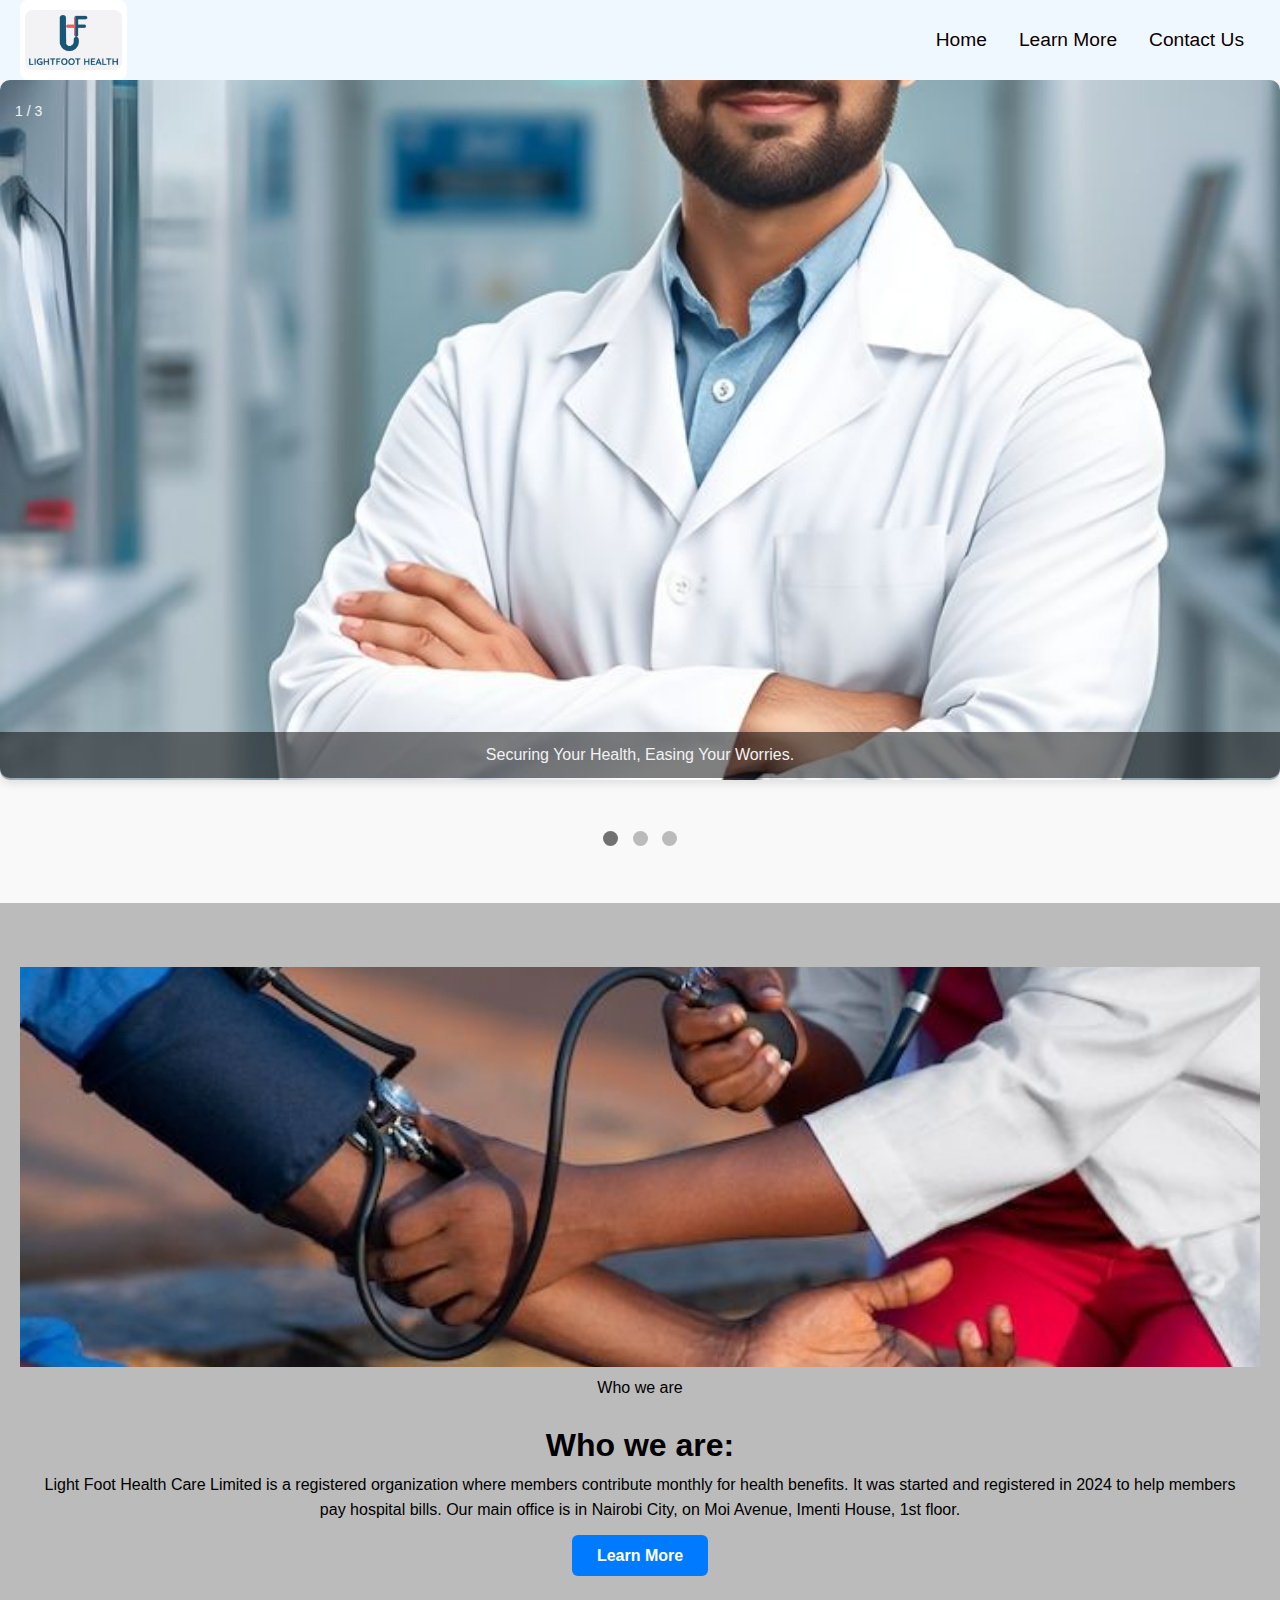
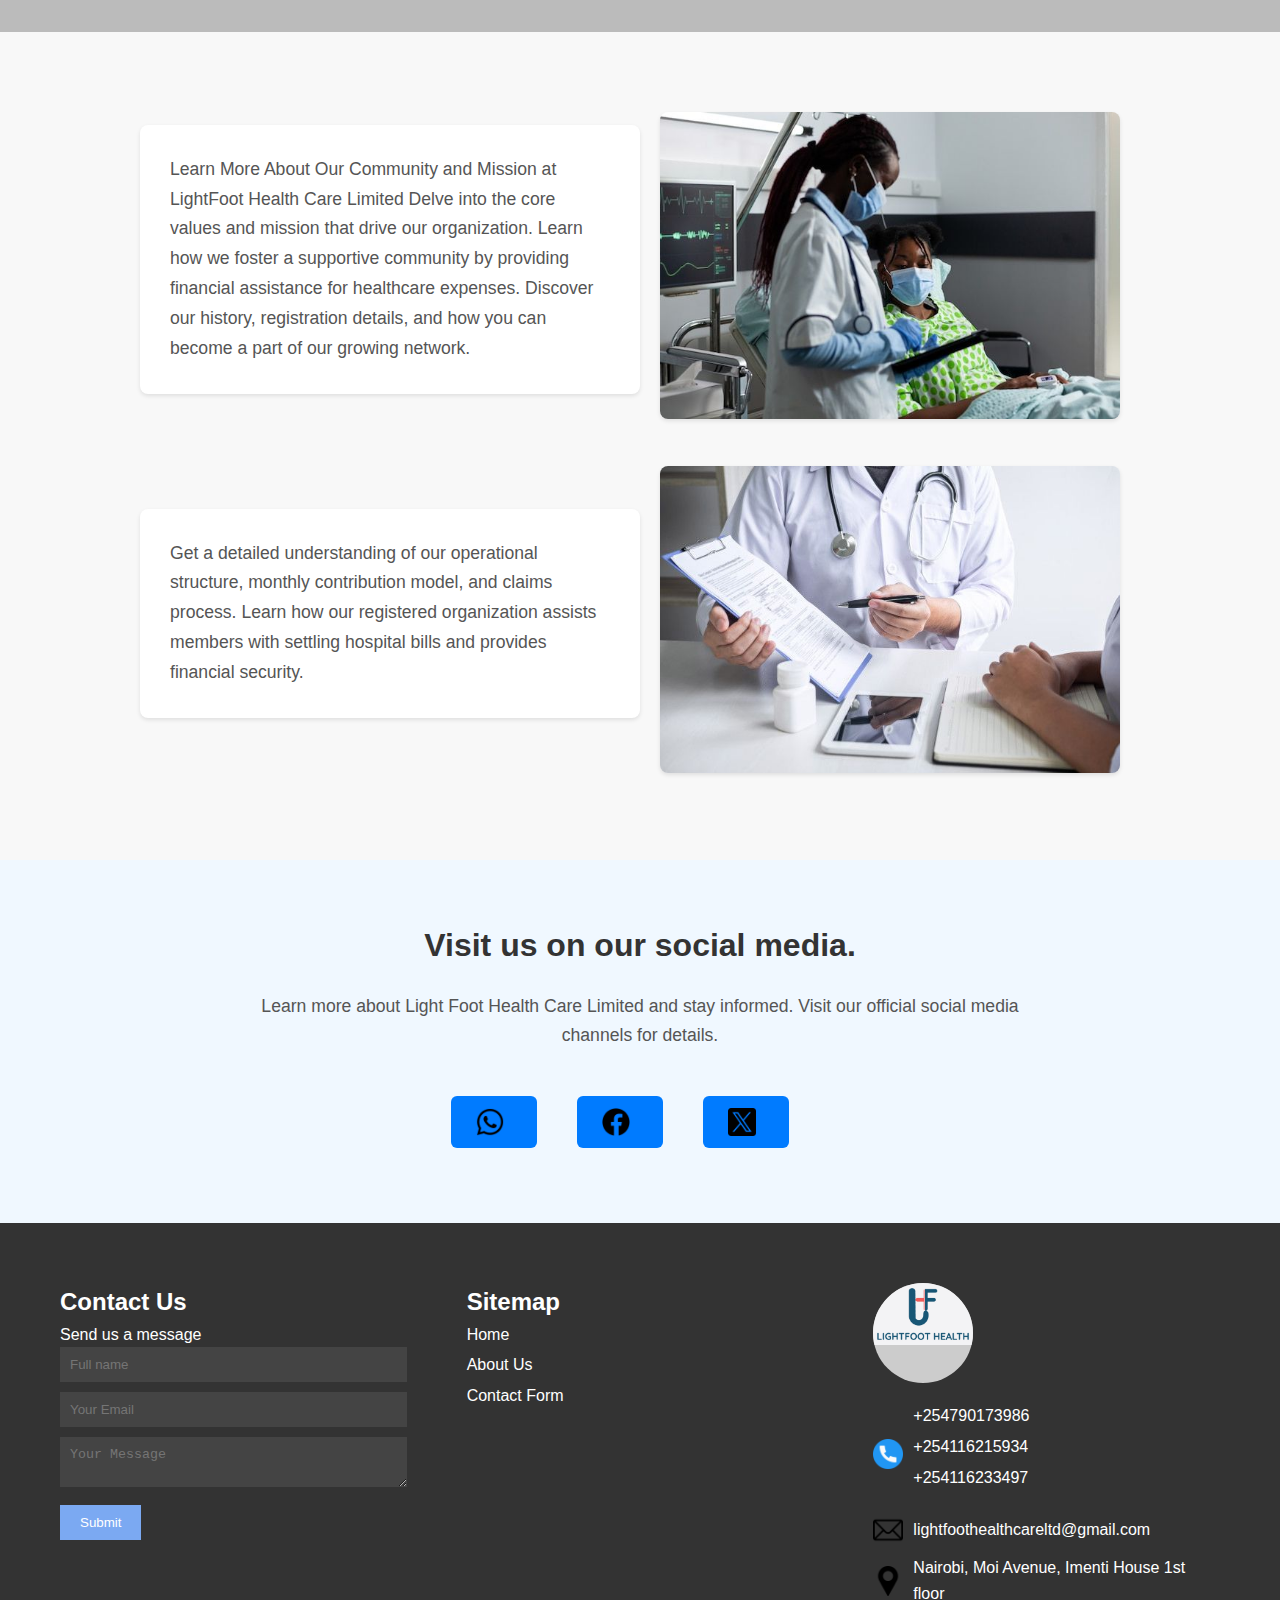
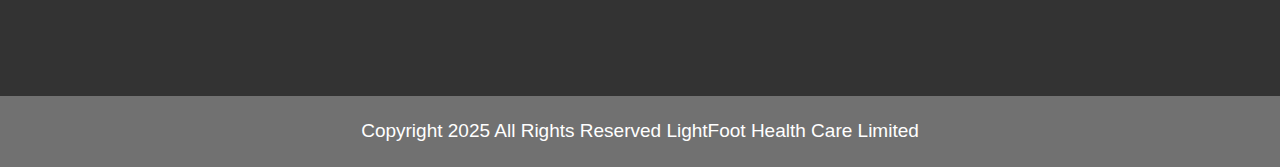
<file: index.html>
<!DOCTYPE html>
<html lang="en">

<head>
    <meta charset="UTF-8">
    <meta name="viewport" content="width=device-width, initial-scale=1.0">
    <link rel="stylesheet" href="light-foot.css">
    <script src="light-foot.js" defer></script>
    <title>Light Foot Health Care Limited</title>
    <link rel="icon" href="images/fav-icon.jpeg" type="image/jpeg">
</head>

<body>
    <nav class="nav_bar">
        <div class="nav_bar_container">
            <a href="#" id="nav_bar_logo"><img src="images/WhatsApp Image 2025-04-06 at 22.21.37.jpeg"
                    alt="Light Foot Logo"></a>
            <div class="nav_bar_toggle">
                <span class="bar"></span>
                <span class="bar"></span>
                <span class="bar"></span>
            </div>
            <ul class="navbar_menu">
                <li class="navbar_item">
                    <a href="#" class="navbar_link">
                        Home
                    </a>
                </li>
                <li class="navbar_item">
                    <a href="#learn-more-section" class="navbar_link">
                        Learn More
                    </a>
                </li>
                <li class="navbar_item">
                    <a href="#contact-section" class="navbar_link">
                        Contact Us
                    </a>
                </li>
            </ul>
        </div>
    </nav>
    <main>
        <section class="sliding_image_section">
            <div class="slideshow_container">
                <div class="my_slides fade">
                    <div class="number_text">1 / 3</div>
                    <img src="images/a man in a lab coat standing with his arms crossed, medical background.jfif"
                        alt="Slide 1">
                    <div class="slide_text">Securing Your Health, Easing Your Worries.</div>
                </div>
                <div class="my_slides fade">
                    <div class="number_text">2 / 3</div>
                    <img src="images/Afrika humanitaire hulp arts die voor de patiënt zorgt _ Gratis Foto.jfif"
                        alt="Slide 2">
                    <div class="slide_text">Financial Support for Your Healthcare Needs.</div>
                </div>
                <div class="my_slides fade">
                    <div class="number_text">3 / 3</div>
                    <img src="images/Premium Photo _ Black nurse isolated at the hospital.jfif" alt="Slide 3">
                    <div class="slide_text">Light Foot: Your Partner in Health and Security.</div>
                </div>
            </div>
            <div class="dot_container">
                <span class="dot" onclick="currentSlide(1)"></span>
                <span class="dot" onclick="currentSlide(2)"></span>
                <span class="dot" onclick="currentSlide(3)"></span>
            </div>
        </section>
        <section class="infomation_section">
            <div class="information_container">
                <div class="informatin_image_conatiner">
                    <img src="images/Afrika humanitaire hulp arts die voor de patiënt zorgt _ Gratis Foto.jfif"
                        alt="Information Image">
                </div>
                <div class="information_text">
                    <p>Who we are</p>
                </div>
                <div class="text">
                    <h1>Who we are:</h1>
                    <p>Light Foot Health Care Limited is a registered organization where members contribute monthly for
                        health benefits. It was started and registered in 2024 to help members pay hospital bills. Our main
                        office is in Nairobi City, on Moi Avenue, Imenti House, 1st floor.</p>
                </div>
                <div class="information_button">
                    <a href="#learn-more-section" class="Learn_more_button">Learn More</a>
                </div>
            </div>
        </section>
        <section class="aboutUs_section" id="learn-more-section">
            <div class="aboutIs_Container">
                <div class="aboutUs_p1">
                    <p>Learn More About Our Community and Mission at LightFoot Health Care Limited
                        Delve into the core values and mission that drive our organization. Learn how we foster a supportive
                        community by providing financial assistance for healthcare expenses. Discover our history,
                        registration details, and how you can become a part of our growing network.</p>
                </div>
                <div class="aboutUs_img1">
                    <img src="images/55d59bef-996f-4500-9fad-938df27f16d5.jfif" alt="about us image">
                </div>
                <div class="aboutUs_p2">
                    <p>Get a detailed understanding of our operational structure, monthly contribution model, and claims
                        process. Learn how our registered organization assists members with settling hospital bills and
                        provides financial security.</p>
                </div>
                <div class="aboutUs_img2 ">
                    <img src="images/f6b60cc7-f3b1-4459-9f27-ce27e15f960f.jfif" alt="about us image">
                </div>
            </div>
        </section>
        <section class="social_media_section">
            <div class="socials_section">
                <div>
                    <h1>Visit us on our social media.</h1>
                </div>
                <div>
                    <p>Learn more about Light Foot Health Care Limited and stay informed. Visit our official social media
                        channels for details.</p>
                </div>
                <div>
                    <ul class="social_media_icons">
                        <li>
                            <a href="https://wa.me/254790173986">
                                <img src="images/whatsapp.png" alt="WhatsApp">
                            </a>
                        </li>
                        <li>
                            <a href="https://www.facebook.com/profile.php?id=61574914957710">
                                <img src="images/facebook.png" alt="Facebook">
                            </a>
                        </li>
                        <li>
                            <a href="https://twitter.com/">
                                <img src="images/twitter.png" alt="X (Twitter)">
                            </a>
                        </li>
                        <li>
                            
                        </li>
                    </ul>
                </div>
            </div>
        </section>
        <section class="contact_form_section" id="contact-section">
            <div class="contact_form_container">
                <div class="contact_form_left">
                    <h2>Contact Us</h2>
                    <p>Send us a message</p>
                    <form id="contactForm" action="https://formsubmit.co/lightfoothealthcareltd@gmail.com" method="post">
                        <input type="text" id="fname" name="name" placeholder="Full name" required><br>
                        <input type="email" id="email" name="email" placeholder="Your Email" required><br>
                        <textarea id="message" name="message" placeholder="Your Message" required></textarea><br>
                        <button type="submit" class="form_button">Submit</button>
                    </form>
                    <div id="form-message"></div>
                </div>
                <div class="contact_form_middle">
                    <h2>Sitemap</h2>
                    <ul>
                        <li><a href="#">Home</a></li>
                        <li><a href="#about-us-section">About Us</a></li>
                        <li><a href="#contact-section">Contact Form</a></li>
                    </ul>
                </div>
                <div class="contact_form_right">
                    <div class="logo-circle">
                        <img src="images/WhatsApp Image 2025-04-06 at 22.21.37.jpeg" alt="Your Logo">
                    </div>
                    <div class="contact-info">
                        <div class="phone">
                            <img src="images/telephone.png" alt="Phone">
                            <div>
                                <p><a href="tel:+254790173986">+254790173986</a></p>
                                <p><a href="tel:+254116215934">+254116215934</a></p>
                                <p><a href="tel:+254116233497">+254116233497</a></p>
                            </div>
                        </div>
                        <div class="email">
                            <img src="images/mail.png" alt="Email">
                            <p>lightfoothealthcareltd@gmail.com</p>
                        </div>
                        <div class="address">
                            <img src="images/pin.png" alt="Address">
                            <p>Nairobi, Moi Avenue, Imenti House 1st floor</p>
                        </div>
                    </div>
                </div>
                <div class="instagram-brands">
                </div>
            </div>
        </section>
    </main>
    <section class="footer_section">
        <footer>
            <p>Copyright 2025 All Rights Reserved LightFoot Health Care Limited</p>
        </footer>
    </section>
    <script>
        // JavaScript for automatic slideshow
        let slideIndex = 0; //start at zero
        showSlides();

        function showSlides() {
            let i;
            let slides = document.getElementsByClassName("my_slides");
            let dots = document.getElementsByClassName("dot");
            for (i = 0; i < slides.length; i++) {
                slides[i].style.display = "none";
            }
            slideIndex++;
            if (slideIndex > slides.length) {
                slideIndex = 1
            }
            for (i = 0; i < dots.length; i++) {
                dots[i].className = dots[i].className.replace(" active", "");
            }
            slides[slideIndex - 1].style.display = "block";
            dots[slideIndex - 1].className += " active";
            setTimeout(showSlides, 3000); // Change image every 3 seconds
        }

        // JavaScript for Hamburger Menu
        const navBarToggle = document.querySelector('.nav_bar_toggle');
        const navbarMenu = document.querySelector('.navbar_menu');

        navBarToggle.addEventListener('click', () => {
            navBarToggle.classList.toggle('active');
            navbarMenu.classList.toggle('active');
        });
    </script>
    <script src="https://smtpjs.com/v3/smtp.js"></script>
</body>

</html>
</file>
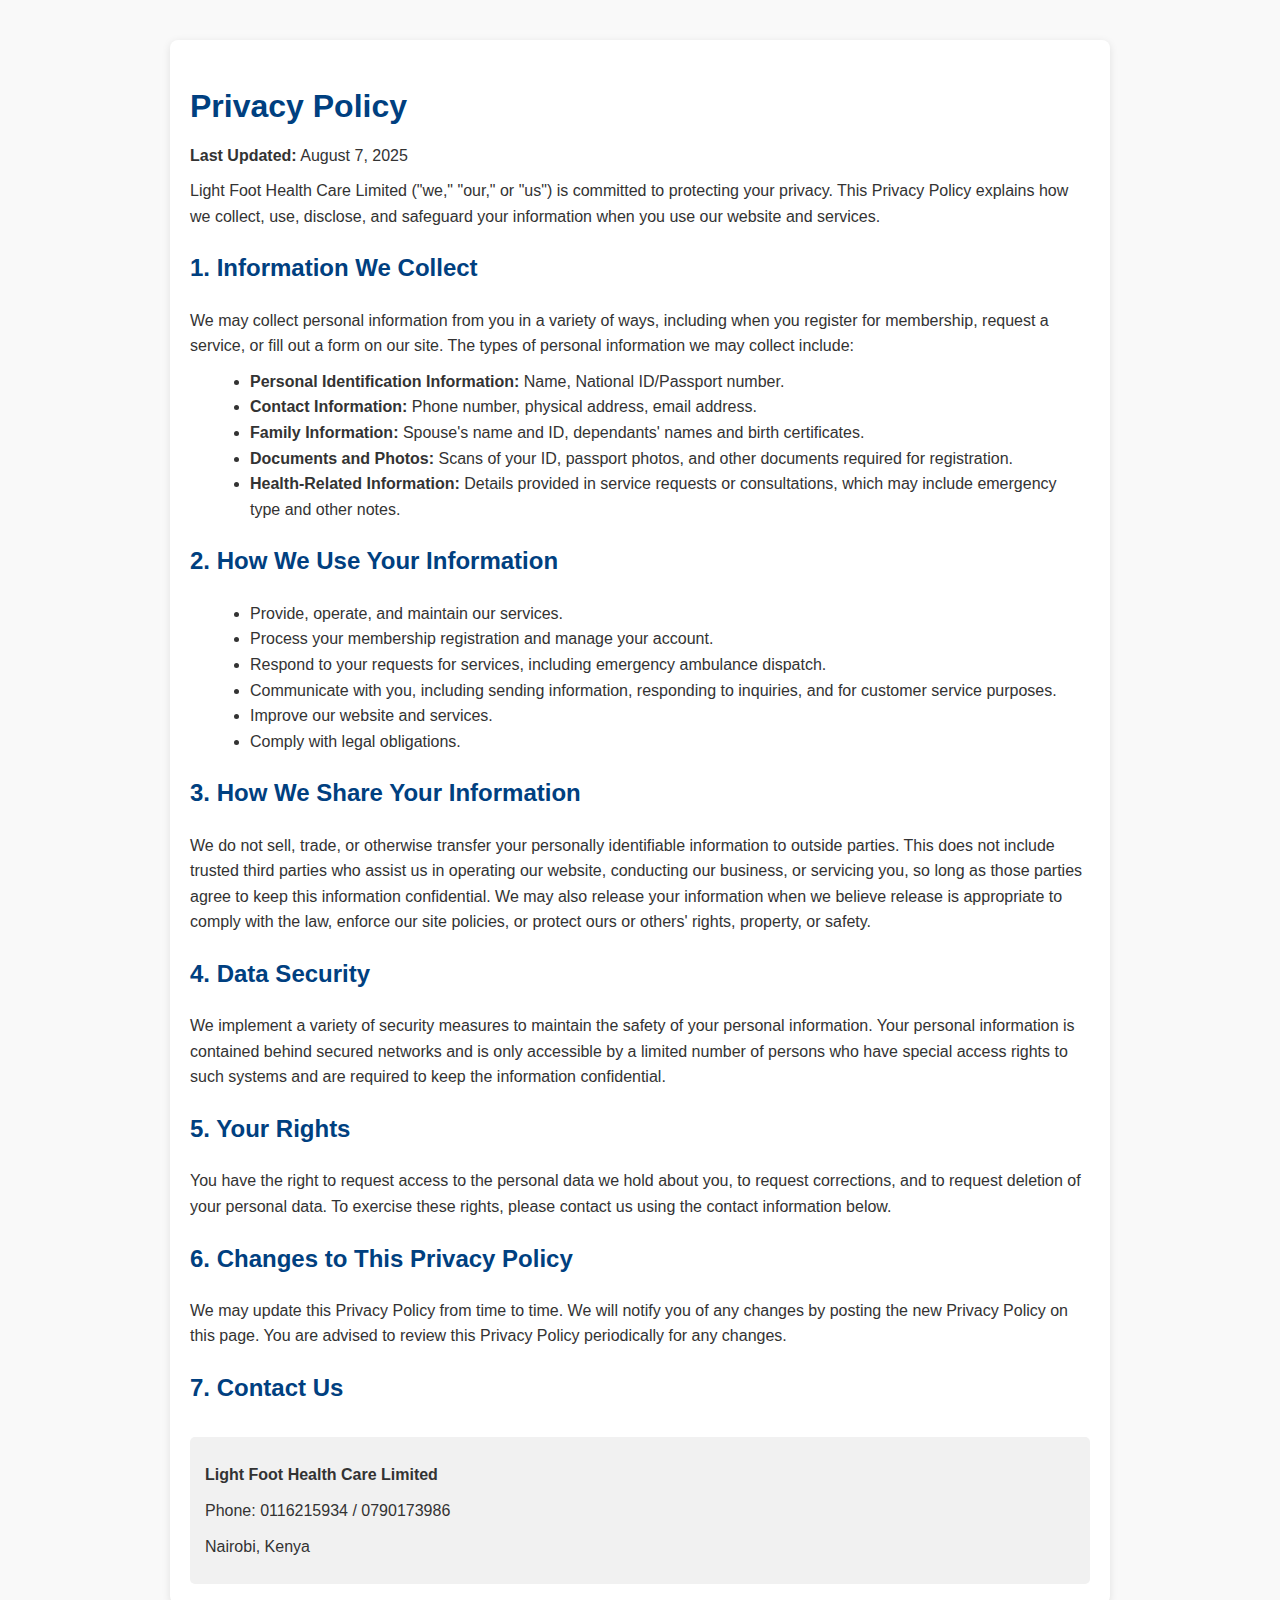
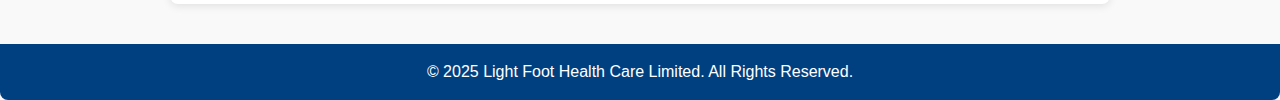
<file: privacy-policy.html>
<!DOCTYPE html>
<html lang="en">
<head>
  <meta charset="UTF-8">
  <meta name="viewport" content="width=device-width, initial-scale=1.0">
  <title>Privacy Policy - Light Foot Health Care Limited</title>
  <style>
    body {
      font-family: Arial, sans-serif;
      line-height: 1.6;
      background-color: #f9f9f9;
      color: #333;
      margin: 0;
      padding: 0;
    }
    .container {
      max-width: 900px;
      margin: 40px auto;
      padding: 20px;
      background: #fff;
      border-radius: 8px;
      box-shadow: 0 2px 8px rgba(0,0,0,0.1);
    }
    h1, h2 {
      color: #004080;
    }
    h1 {
      margin-bottom: 10px;
    }
    h2 {
      margin-top: 20px;
    }
    p {
      margin: 10px 0;
    }
    ul {
      margin: 10px 0 20px 20px;
    }
    .contact {
      margin-top: 30px;
      padding: 15px;
      background: #f1f1f1;
      border-radius: 5px;
    }
    footer {
      text-align: center;
      margin-top: 40px;
      padding: 15px;
      background: #004080;
      color: white;
      border-radius: 0 0 8px 8px;
    }
  </style>
</head>
<body>
  <div class="container">
    <h1>Privacy Policy</h1>
    <p><strong>Last Updated:</strong> August 7, 2025</p>

    <p>Light Foot Health Care Limited ("we," "our," or "us") is committed to protecting your privacy. 
    This Privacy Policy explains how we collect, use, disclose, and safeguard your information when you use our website and services.</p>

    <h2>1. Information We Collect</h2>
    <p>We may collect personal information from you in a variety of ways, including when you register for membership, request a service, or fill out a form on our site. The types of personal information we may collect include:</p>
    <ul>
      <li><strong>Personal Identification Information:</strong> Name, National ID/Passport number.</li>
      <li><strong>Contact Information:</strong> Phone number, physical address, email address.</li>
      <li><strong>Family Information:</strong> Spouse's name and ID, dependants' names and birth certificates.</li>
      <li><strong>Documents and Photos:</strong> Scans of your ID, passport photos, and other documents required for registration.</li>
      <li><strong>Health-Related Information:</strong> Details provided in service requests or consultations, which may include emergency type and other notes.</li>
    </ul>

    <h2>2. How We Use Your Information</h2>
    <ul>
      <li>Provide, operate, and maintain our services.</li>
      <li>Process your membership registration and manage your account.</li>
      <li>Respond to your requests for services, including emergency ambulance dispatch.</li>
      <li>Communicate with you, including sending information, responding to inquiries, and for customer service purposes.</li>
      <li>Improve our website and services.</li>
      <li>Comply with legal obligations.</li>
    </ul>

    <h2>3. How We Share Your Information</h2>
    <p>We do not sell, trade, or otherwise transfer your personally identifiable information to outside parties. 
    This does not include trusted third parties who assist us in operating our website, conducting our business, or servicing you, 
    so long as those parties agree to keep this information confidential. 
    We may also release your information when we believe release is appropriate to comply with the law, enforce our site policies, 
    or protect ours or others' rights, property, or safety.</p>

    <h2>4. Data Security</h2>
    <p>We implement a variety of security measures to maintain the safety of your personal information. 
    Your personal information is contained behind secured networks and is only accessible by a limited number of persons 
    who have special access rights to such systems and are required to keep the information confidential.</p>

    <h2>5. Your Rights</h2>
    <p>You have the right to request access to the personal data we hold about you, to request corrections, and to request deletion of your personal data. 
    To exercise these rights, please contact us using the contact information below.</p>

    <h2>6. Changes to This Privacy Policy</h2>
    <p>We may update this Privacy Policy from time to time. We will notify you of any changes by posting the new Privacy Policy on this page. 
    You are advised to review this Privacy Policy periodically for any changes.</p>

    <h2>7. Contact Us</h2>
    <div class="contact">
      <p><strong>Light Foot Health Care Limited</strong></p>
      <p>Phone: 0116215934 / 0790173986</p>
      <p>Nairobi, Kenya</p>
    </div>
  </div>

  <footer>
    &copy; 2025 Light Foot Health Care Limited. All Rights Reserved.
  </footer>
</body>
</html>
</file>
<file: light-foot.css>
/* Reset and General Styles */
* {
  box-sizing: border-box;
  margin: 0;
  padding: 0;
}

body {
  font-family: sans-serif;
  line-height: 1.6;
}

a {
  text-decoration: none;
  color: inherit;
}

ul,
ol {
  list-style: none;
}

/* Navigation Bar */
.nav_bar {
  background-color: aliceblue;
  height: 80px;
  display: flex;
  justify-content: center;
  align-items: center;
  font-size: 1.2rem;
  position: sticky;
  top: 0;
  z-index: 999;
}

.nav_bar_container {
  display: flex;
  justify-content: space-between;
  height: 80px;
  z-index: 1;
  width: 100%;
  max-width: 1300px;
  margin: 0 auto;
  padding: 0 20px;
}

#nav_bar_logo {
  background-color: #ffff;
  padding: 5px;
  display: flex;
  align-items: center;
  border-radius: 8px;
}

#nav_bar_logo img {
  max-height: 60px;
  max-width: 150px;
  height: auto;
  width: auto;
  border-radius: 8px;
  background-color: #ffff;
}

.navbar_menu {
  display: flex;
  align-items: center;
  list-style: none;
  text-align: center;
}

.navbar_item {
  height: 80px;
}

.navbar_link {
  color: #0b0000;
  display: flex;
  align-items: center;
  justify-content: center;
  text-decoration: none;
  padding: 0 1rem;
  height: 100%;
}

.navbar_link:hover {
  color: #d34141;
  transition: all 0.3s ease;
}

.bar {
  display: block;
  width: 25px;
  height: 3px;
  margin: 5px auto;
  background-color: #333;
  transition: all 0.3s ease-in-out;
}

/* Sliding Image Section */
.sliding_image_section {
  padding-top: 0px; /* Changed from 80px */
  padding-bottom: 50px;
  text-align: center;
  background-color: #f9f9f9;
}

.slideshow_container {
  width: 100%;
  position: relative;
  margin-bottom: 40px;
}

.my_slides {
  display: none;
  margin-bottom: 20px;
}

.my_slides img {
  width: 100%;
  height: 700px;
  object-fit: cover;
  border-radius: 10px;
  box-shadow: 0 4px 8px rgba(0, 0, 0, 0.1);
}

.number_text {
  color: #f2f2f2;
  font-size: 14px;
  padding: 10px 15px;
  position: absolute;
  top: 10px;
}

.slide_text {
  color: #f2f2f2;
  font-size: 16px;
  padding: 10px 15px;
  position: absolute;
  bottom: 10px;
  width: 100%;
  text-align: center;
  background: rgba(0, 0, 0, 0.5);
  border-radius: 0 0 10px 10px;
}

.dot_container {
  text-align: center;
  margin-top: 20px;
}

.dot {
  cursor: pointer;
  height: 15px;
  width: 15px;
  margin: 0 5px;
  background-color: #bbb;
  border-radius: 50%;
  display: inline-block;
  transition: background-color 0.6s ease;
}

.active,
.dot:hover {
  background-color: #717171;
}

.fade {
  animation-name: fade;
  animation-duration: 1.5s;
}

@keyframes fade {
  from {
    opacity: 0.4;
  }
  to {
    opacity: 1;
  }
}

/* Who We Are Section */
.infomation_section {
  background-color: #bbb;
  padding: 64px 20px;
  text-align: center;
}

.text {
  padding: 20px;
}

/* Footer Section */
.footer_section {
  background: #717171;
  text-align: center;
  font-size: 19px;
  padding: 20px 0;
  color: #ffff;
}

/* Contact Form Section (Adjusted) */
.contact_form_section {
  background-color: #333;
  color: #fff;
  padding: 40px;
}

.contact_form_container {
  display: grid;
  grid-template-columns: 1fr 1fr 1fr;
  gap: 20px;
}

.contact_form_left,
.contact_form_middle,
.contact_form_right {
  padding: 20px;
}

.contact_form_left input,
.contact_form_left textarea {
  width: 100%;
  padding: 10px;
  margin-bottom: 10px;
  background-color: #444;
  border: none;
  color: #fff;
}

.contact_form_left button {
  background-color: #7ba9f2;
  color: #fff;
  padding: 10px 20px;
  border: none;
  cursor: pointer;
}

.contact_form_middle ul {
  list-style: none;
  padding: 0;
}

.contact_form_middle a {
  color: #fff;
  text-decoration: none;
  display: block;
  margin-bottom: 5px;
}

.contact_form_right .logo-circle {
  width: 100px;
  height: 100px;
  border-radius: 50%;
  background-color: #ccc;
  margin-bottom: 20px;
  overflow: hidden;
}

.contact_form_right .logo-circle img {
  width: 100%;
  height: auto;
}

.contact_form_right .contact-info div {
  display: flex;
  align-items: center;
  margin-bottom: 10px;
}

.contact_form_right .contact-info img {
  width: 30px;
  margin-right: 10px;
}

.instagram-brands {
  /* Style for Instagram brand logos/links */
}

.footer {
  text-align: center;
  margin-top: 40px;
}

/* Learn more button styling */
.Learn_more_button {
  background-color: #007bff;
  color: white;
  padding: 12px 25px;
  border: none;
  border-radius: 6px;
  font-size: 1rem;
  font-weight: 600;
  cursor: pointer;
  transition: background-color 0.3s ease, transform 0.2s ease;
}

.Learn_more_button:hover {
  background-color: #0056b3;
  transform: translateY(-2px);
  box-shadow: 0 4px 8px rgba(0, 0, 0, 0.2);
}

/* Social Media Section */
.social_media_section {
  padding: 60px 20px;
  background-color: #f0f8ff;
  text-align: center;
}

.socials_section {
  max-width: 800px;
  margin: 0 auto;
}

.socials_section h1 {
  font-size: 2rem;
  margin-bottom: 20px;
  color: #333;
}

.socials_section p {
  font-size: 1.1rem;
  margin-bottom: 30px;
  color: #555;
  line-height: 1.7;
}

.socials_section ul {
  display: flex;
  justify-content: center;
  flex-wrap: wrap;
  margin-top: 20px;
}

.socials_section li {
  margin: 15px 20px;
}

.socials_section li a {
  display: inline-block;
  padding: 12px 25px;
  background-color: #007bff;
  color: white;
  border-radius: 6px;
  font-weight: 600;
  transition: background-color 0.3s ease, transform 0.2s ease;
  display: flex;
  align-items: center;
  justify-content: center;
}

.socials_section li a:hover {
  background-color: #0056b3;
  transform: translateY(-3px);
  box-shadow: 0 4px 8px rgba(0, 0, 0, 0.2);
}

/* Social Media Icons Size Adjustment */
.socials_section li a img {
  width: 28px;
  height: 28px;
  vertical-align: middle;
  margin-right: 8px;
}

/* About Us Section */
.aboutUs_section {
  padding: 60px 20px;
  background-color: #f8f8f8;
}

.aboutIs_Container {
  max-width: 1000px;
  margin: 0 auto;
  display: flex;
  flex-wrap: wrap;
  align-items: center;
  justify-content: space-between;
}

.aboutUs_p1,
.aboutUs_p2 {
  flex: 1 1 45%;
  padding: 30px;
  background-color: white;
  border-radius: 8px;
  box-shadow: 0 2px 4px rgba(0, 0, 0, 0.1);
  margin-bottom: 20px;
}

.aboutUs_p1 p,
.aboutUs_p2 p {
  font-size: 1.1rem;
  line-height: 1.7;
  color: #555;
}

.aboutUs_img1,
.aboutUs_img2 {
  flex: 1 1 45%;
  padding: 20px;
  text-align: center;
}

.aboutUs_img1 img,
.aboutUs_img2 img {
  max-width: 100%;
  height: auto;
  border-radius: 8px;
  box-shadow: 0 2px 4px rgba(0, 0, 0, 0.1);
}

/* About Us Responsive Adjustments */
@media (max-width: 768px) {
  .aboutIs_Container {
    flex-direction: column;
  }

  .aboutUs_p1,
  .aboutUs_p2,
  .aboutUs_img1,
  .aboutUs_img2 {
    flex: 1 1 100%;
    margin-bottom: 20px;
  }
}

/* Media Query for Responsive Design */
@media screen and (max-width: 960px) {
  .nav_bar_container {
    padding: 0;
  }

  .navbar_menu {
    display: none;
    flex-direction: column;
    position: absolute;
    top: 80px;
    left: 0; /* Or right:0; if you want it on the right side */
    width: 0%; /* Initial width to 0 */
    background-color: rgb(89, 171, 244);
    z-index: 99;
    transition: width 0.3s ease; /* Add transition for smooth animation */
  }

  .navbar_menu.active {
    display: flex;
    width: 50%; /* Set width to half of the screen */
  }

  .nav_bar_toggle .bar {
    width: 25px;
    height: 3px;
    margin: 5px auto;
    background: #444;
    transition: all 0.3s ease-in-out;
  }

  .navbar_item {
    width: 100%;
  }

  .navbar_link {
    text-align: center;
    padding: 2rem;
    color: #ffff;
    display: block;
  }

  .nav_bar_toggle {
    position: absolute;
    top: 20%;
    right: 5%;
    transform: translate(5%, 20%);
  }

  .nav_bar_toggle .bar {
    display: block;
    cursor: pointer;
  }

  .nav_bar_toggle.active .bar:nth-child(1) {
    transform: translateY(8px) rotate(45deg);
  }

  .nav_bar_toggle.active .bar:nth-child(2) {
    opacity: 0;
  }

  .nav_bar_toggle.active .bar:nth-child(3) {
    transform: translateY(-8px) rotate(-45deg);
  }
}

/* Mobile Responsive Adjustments for Slideshow */
@media screen and (max-width: 768px) {
  .sliding_image_section {
    padding-top: 80px;
    padding-bottom: 30px;
  }

  .my_slides img {
    height: 400px;
    object-fit: cover;
    width: 100%;
  }

  .dot {
    height: 12px;
    width: 12px;
  }

  /* Adjust image in Who we are section on mobile */
  .informatin_image_conatiner img {
    max-height: 300px;
  }
}

/* Contact Form Section (Adjusted) - Mobile Specific */
@media (max-width: 768px) {
  .contact_form_section {
    padding: 20px;
  }

  .contact_form_container {
    grid-template-columns: 1fr;
    gap: 20px;
  }

  .contact_form_left,
  .contact_form_middle,
  .contact_form_right {
    padding: 15px;
  }

  .contact_form_left input,
  .contact_form_left textarea {
    width: 100%;
    padding: 12px;
    margin-bottom: 10px;
    background-color: #444;
    border: none;
    color: #fff;
    font-size: 1rem;
  }

  .contact_form_left button {
    width: 100%;
    padding: 14px 20px;
    font-size: 1.1rem;
  }

  .contact_form_middle ul {
    padding: 0;
  }

  .contact_form_middle li {
    margin-bottom: 8px;
  }

  .contact_form_middle a {
    display: block;
    color: #fff;
    text-decoration: none;
    font-size: 1 rem;
  }

  .contact_form_right .logo-circle {
    width: 80px;
    height: 80px;
    margin: 0 auto 20px;
  }

  .contact_form_right .contact-info div {
    display: flex;
    align-items: center;
    margin-bottom: 15px;
  }

  .contact_form_right .contact-info img {
    width: 25px;
    margin-right: 10px;
  }

  .contact_form_right .contact-info p {
    font-size: 0.95rem;
  }

  .instagram-brands {
    /* Adjust Instagram brands styling for mobile */
  }

  .footer {
    text-align: center;
    margin-top: 30px;
    padding: 10px;
  }

  .contact_form_right .contact-info .phone div {
    flex-direction: column;
    align-items: flex-start;
  }

  .contact_form_right .contact-info .phone div p {
    margin-bottom: 5px;
  }

  /* Social Media Icons Size Adjustment for Mobile */
  .socials_section li a img {
    width: 24px; /* Adjusted to 24px */
    height: 24px; /* Adjusted to 24px */
    margin-right: 8px; /* Adjusted to 8px */
  }

  .socials_section ul {
    display: flex;
    justify-content: center;
    flex-wrap: nowrap;
  }

  .socials_section li {
    margin: 10px 10px;
  }

  .socials_section li a {
    padding: 8px;
  }
}

/* Contact Form Section (Desktop phone number column) */
.contact_form_right .contact-info .phone div {
  flex-direction: column;
  align-items: flex-start;
}

.contact_form_right .contact-info .phone div p {
  margin-bottom: 5px;
}

/* Adjust Image in Who We Are Section */
.informatin_image_conatiner img {
  width: 100%;
  height: auto;
  max-height: 400px;
  object-fit: cover;
}

/* Dropdown Menu CSS */
.navbar_item.dropdown {
  position: relative;
}

.dropdown-content {
  display: none;
  position: absolute;
  background-color: #f9f9f9;
  min-width: 160px;
  box-shadow: 0px 8px 16px 0px rgba(0, 0, 0, 0.2);
  z-index: 1;
}

.dropdown-content a {
  color: black;
  padding: 12px 16px;
  text-decoration: none;
  display: block;
}

.dropdown-content a:hover {
  background-color: #ddd;
}

.dropdown-content.show {
  display: block;
}

/* Floating Action Button */
.floating-button {
  position: fixed;
  bottom: 20px;
  right: 20px;
  background-color: #007bff;
  border-radius: 50%;
  width: 60px;
  height: 60px;
  display: flex;
  justify-content: center;
  align-items: center;
  box-shadow: 0 4px 8px rgba(0, 0, 0, 0.2);
  z-index: 1000;
  display: none; /* Initially hide the button */
}

.floating-button a {
  display: flex;
  justify-content: center;
  align-items: center;
}

.floating-button img {
  width: 30px;
  height: 30px;
  color: white;
}

/* Show the button only on mobile devices */
@media (max-width: 768px) {
  .floating-button {
    display: flex; /* Show the button */
    bottom: 10px;
    right: 10px;
    width: 50px;
    height: 50px;
  }

  .floating-button img {
    width: 25px;
    height: 25px;
  }
}

/* Desktop Styles (No Hamburger) */
@media screen and (min-width: 961px) {
  .nav_bar_toggle {
    display: none; /* Hide hamburger menu on desktop */
  }

  .navbar_menu {
    display: flex; /* Show full menu on desktop */
    position: static;
    flex-direction: row;
    width: auto;
    background-color: transparent;
  }

  .navbar_link {
    color: #0b0000;
    padding: 0 1rem;
  }
}
</file>
